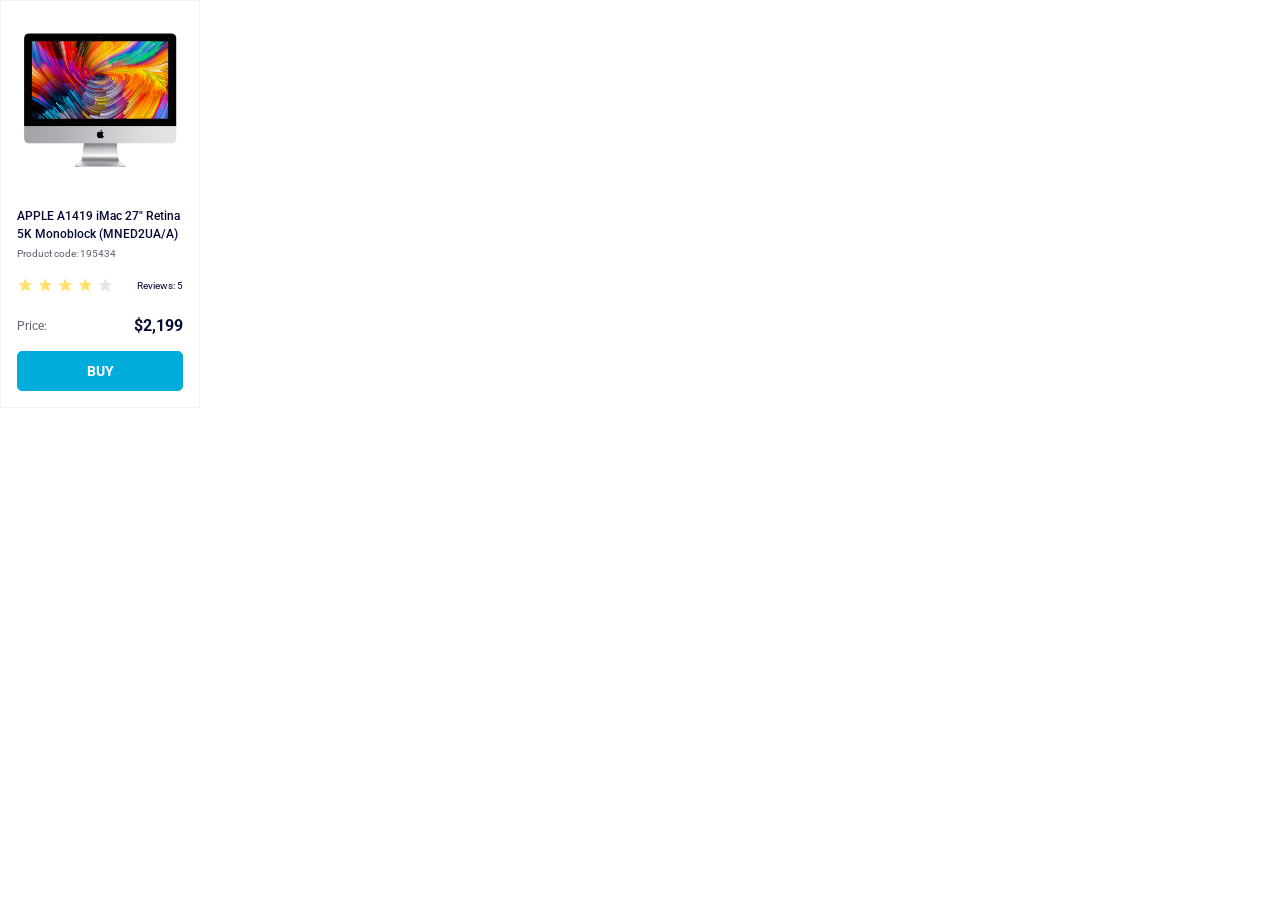
<file: index.html>
<!doctype html><html lang="en"><head><meta charset="utf-8"><meta name="viewport" content="width=device-width, initial-scale=1.0"><title>Product cards</title><link rel="stylesheet" href="index.8db23f1a.css"><link rel="preconnect" href="https://fonts.googleapis.com"><link rel="preconnect" href="https://fonts.gstatic.com" crossorigin><link href="https://fonts.googleapis.com/css2?family=Roboto:ital,wght@0,100..900;1,100..900&display=swap" rel="stylesheet"></head><body> <div class="card" data-qa="card"> <img src="imac.202c52ff.jpeg" class="card__image" alt="imac"> <h2 class="card__title"> APPLE A1419 iMac 27" Retina <br> 5K Monoblock (MNED2UA/A) </h2> <section class="card__product-code">Product code: 195434</section> <section class="card__product-reating"> <div class="card__product-reating-stars"> <div class="card__product-reating-stars-star"></div> <div class="card__product-reating-stars-star"></div> <div class="card__product-reating-stars-star"></div> <div class="card__product-reating-stars-star"></div> <div class="card__product-reating-stars-star"></div> </div> <div class="card__product-reating-reviews">Reviews: 5</div> </section> <section class="card__product-price"> <div class="card__product-price-text">Price:</div> <div class="card__product-price-amount">$2,199</div> </section> <a href="#" class="card__button" data-qa="hover"> BUY </a> </div> </body></html>
</file>
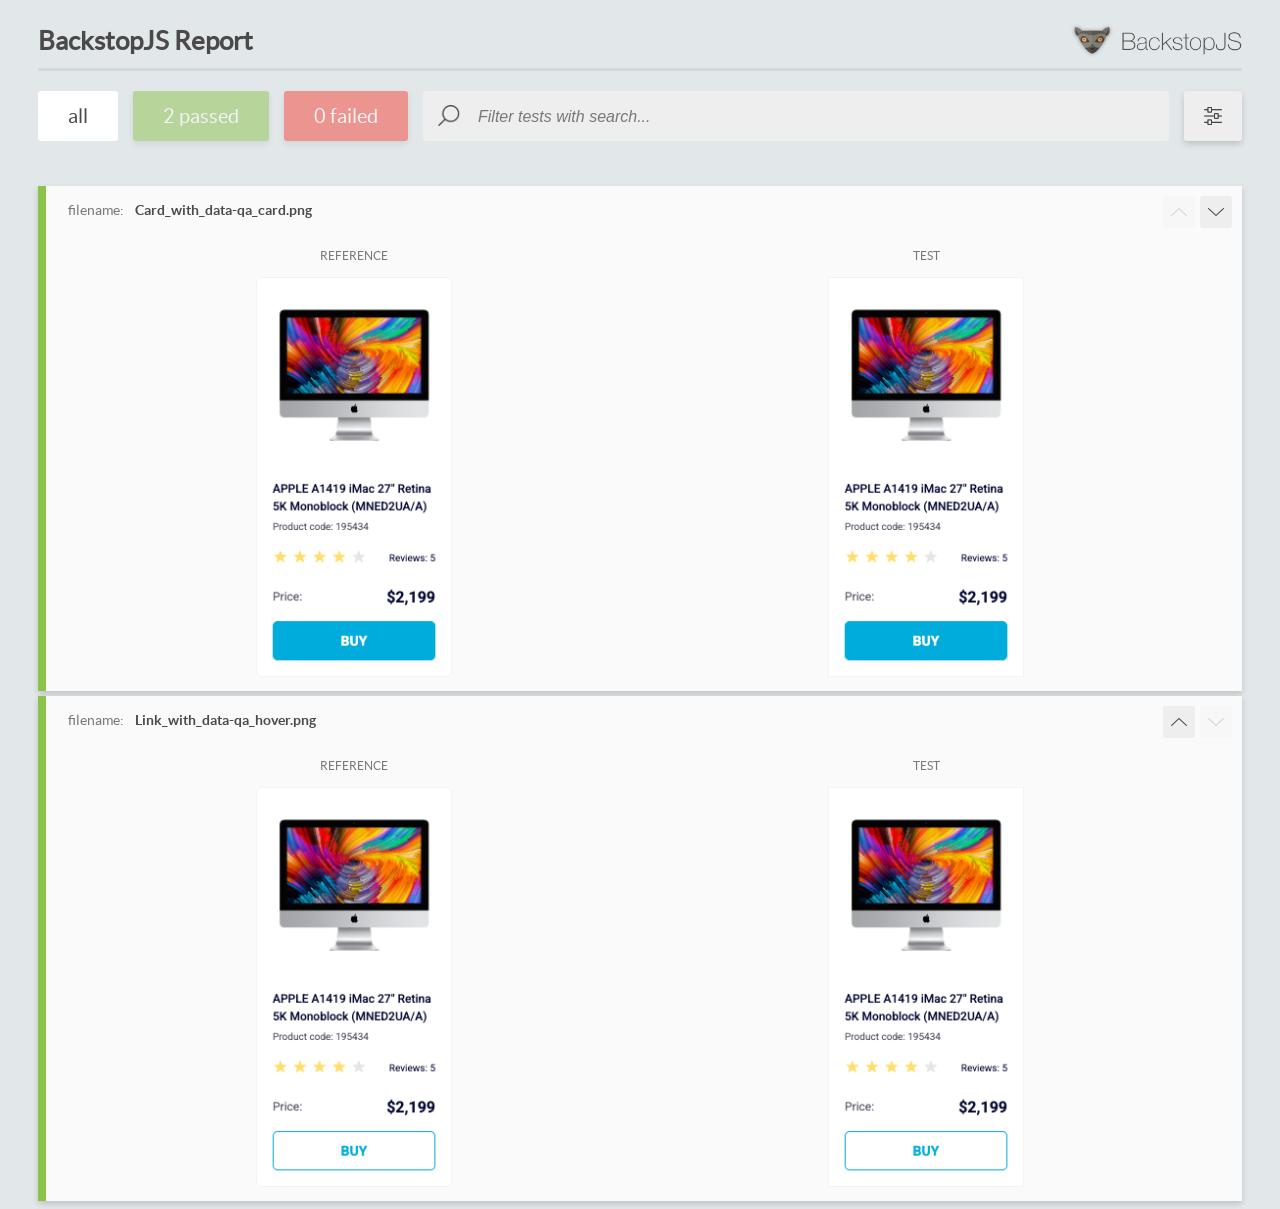
<file: report/html_report/index.html>
<!DOCTYPE html>
<html>
  <head>
    <meta charset="utf-8">
    <!-- Disable Cache -->
    <meta http-equiv="Cache-Control" content="no-cache, no-store, must-revalidate">
    <meta http-equiv="Pragma" content="no-cache">
    <meta http-equiv="Expires" content="0">

    <title>BackstopJS Report</title>

    <style>
      @font-face {
          font-family: 'latoregular';
          src: url('./assets/fonts/lato-regular-webfont.woff2') format('woff2'),
              url('./assets/fonts/lato-regular-webfont.woff') format('woff');
          font-weight: 400;
          font-style: normal;
      }
      @font-face {
          font-family: 'latobold';
          src: url('./assets/fonts/lato-bold-webfont.woff2') format('woff2'),
              url('./assets/fonts/lato-bold-webfont.woff') format('woff');
          font-weight: 700;
          font-style: normal;
      }

      .ReactModal__Body--open {
          overflow: hidden;
      }
      .ReactModal__Body--open .header {
        display: none;
      }

    </style>
  </head>
  <body style="background-color: #E2E7EA">
    <div id="root">

    </div>
    <script>
      function report (report) { // eslint-disable-line no-unused-vars
        window.tests = report;
      }
    </script>
    <script src="config.js"></script>
    <script src="index_bundle.js"></script>
  </body>
</html>
</file>
<file: index.8db23f1a.css>
body{margin:0;font-family:Roboto,sans-serif;font-weight:400}.card{box-sizing:border-box;border:1px solid #f3f3f3;width:200px;padding:32px 16px 16px}.card__image{width:160px;height:134px;margin:0 auto 40px;display:block}.card__title{color:#060b35;margin-bottom:4px;font-size:12px;font-weight:500;line-height:18px;display:block}.card__product-code{color:#616070;width:100%;margin-bottom:16px;font-size:10px;line-height:14px}.card__product-reating{justify-content:space-between;align-items:flex-end;width:100%;margin-bottom:24px;display:flex}.card__product-reating-reviews{color:#060b35;font-size:10px;line-height:14px;display:block}.card__product-reating-stars{display:flex}.card__product-reating-stars-star{background-image:url(star.822d561e.svg);background-position:50%;background-repeat:no-repeat;width:16px;height:16px;margin-right:4px}.card__product-reating-stars-star:not(:last-child){background-image:url(star-active.edda4c43.svg)}.card__product-price{justify-content:space-between;width:100%;margin-bottom:16px;line-height:18px;display:flex}.card__product-price-text{color:#616070;font-size:12px}.card__product-price-amount{color:#060b35;font-size:16px;font-weight:700}.card__button{box-sizing:border-box;color:#fff;text-align:center;background-color:#00acdc;border:1px solid #00acdc;border-radius:5px;justify-content:center;align-items:center;width:166px;height:40px;font-size:14px;font-weight:700;line-height:16px;text-decoration:none;display:flex}.card__button:hover{color:#00acdc;background-color:#fff}
/*# sourceMappingURL=index.8db23f1a.css.map */
</file>
